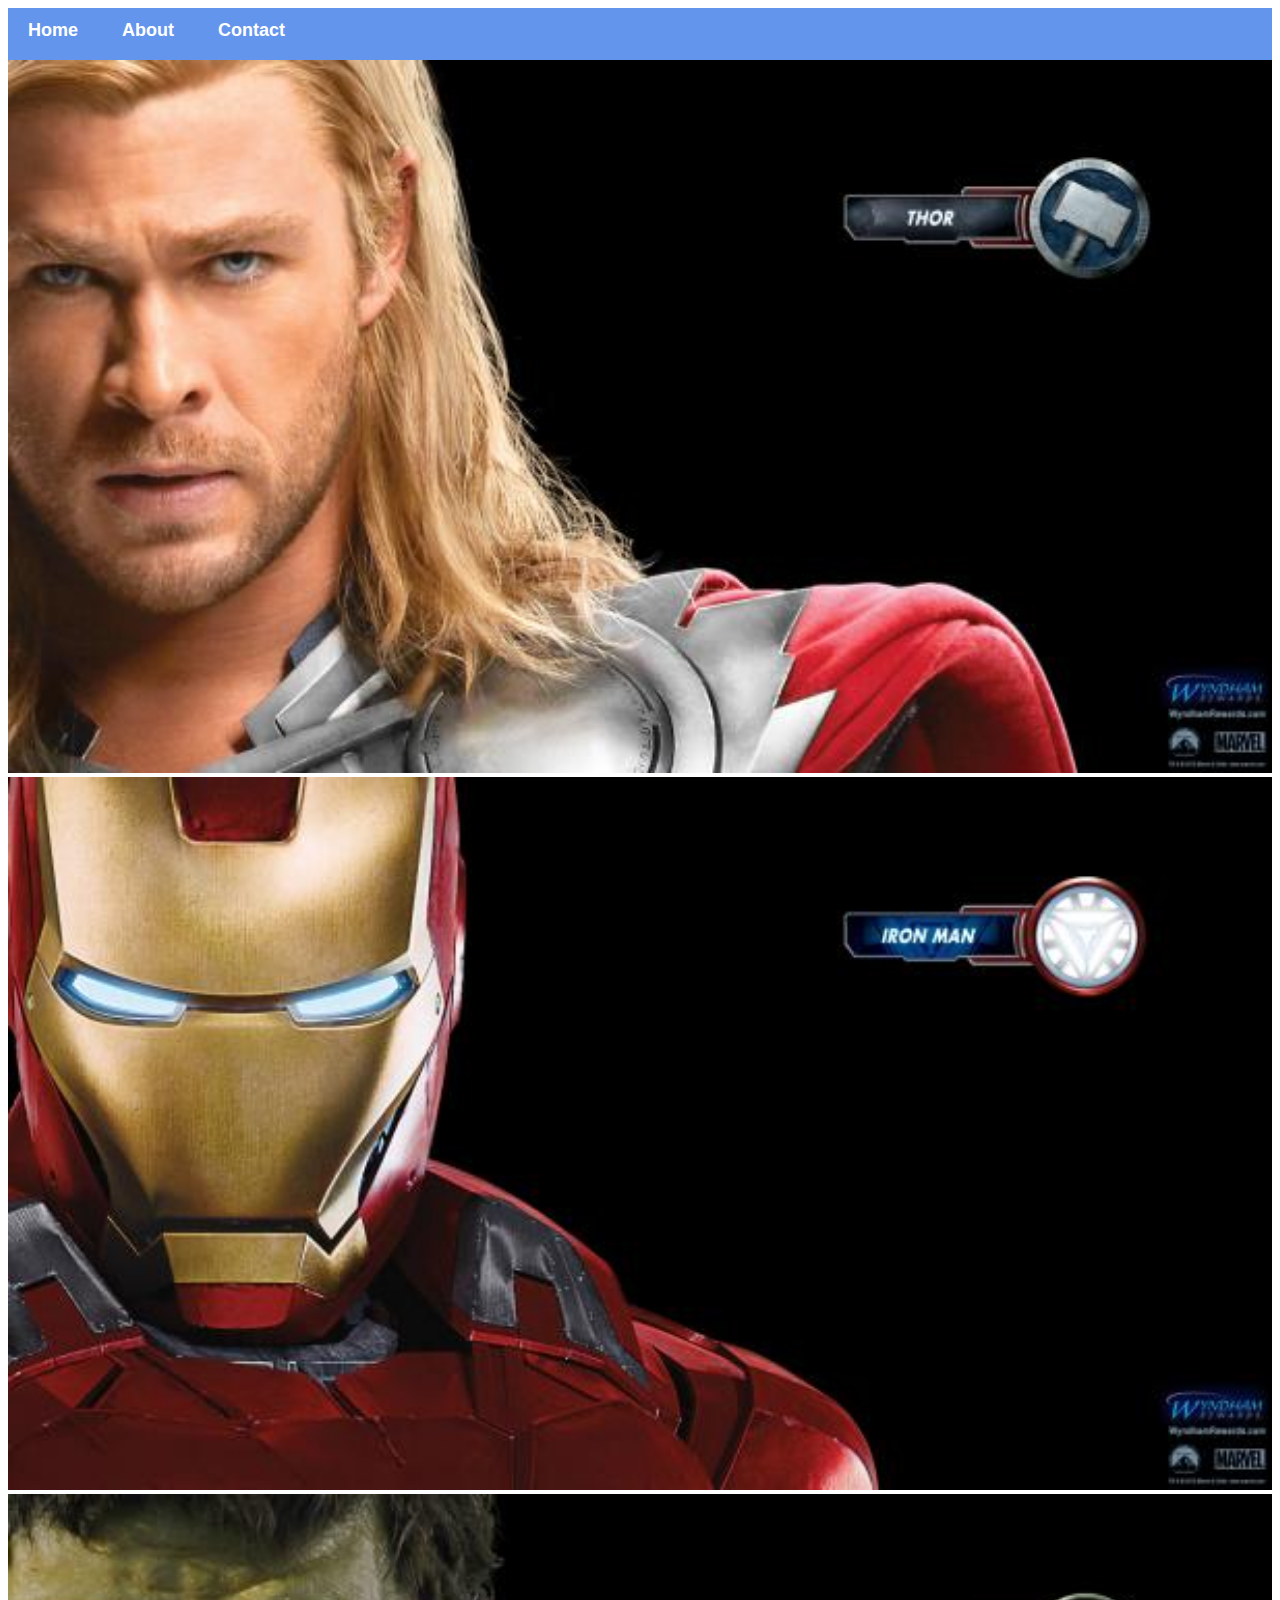
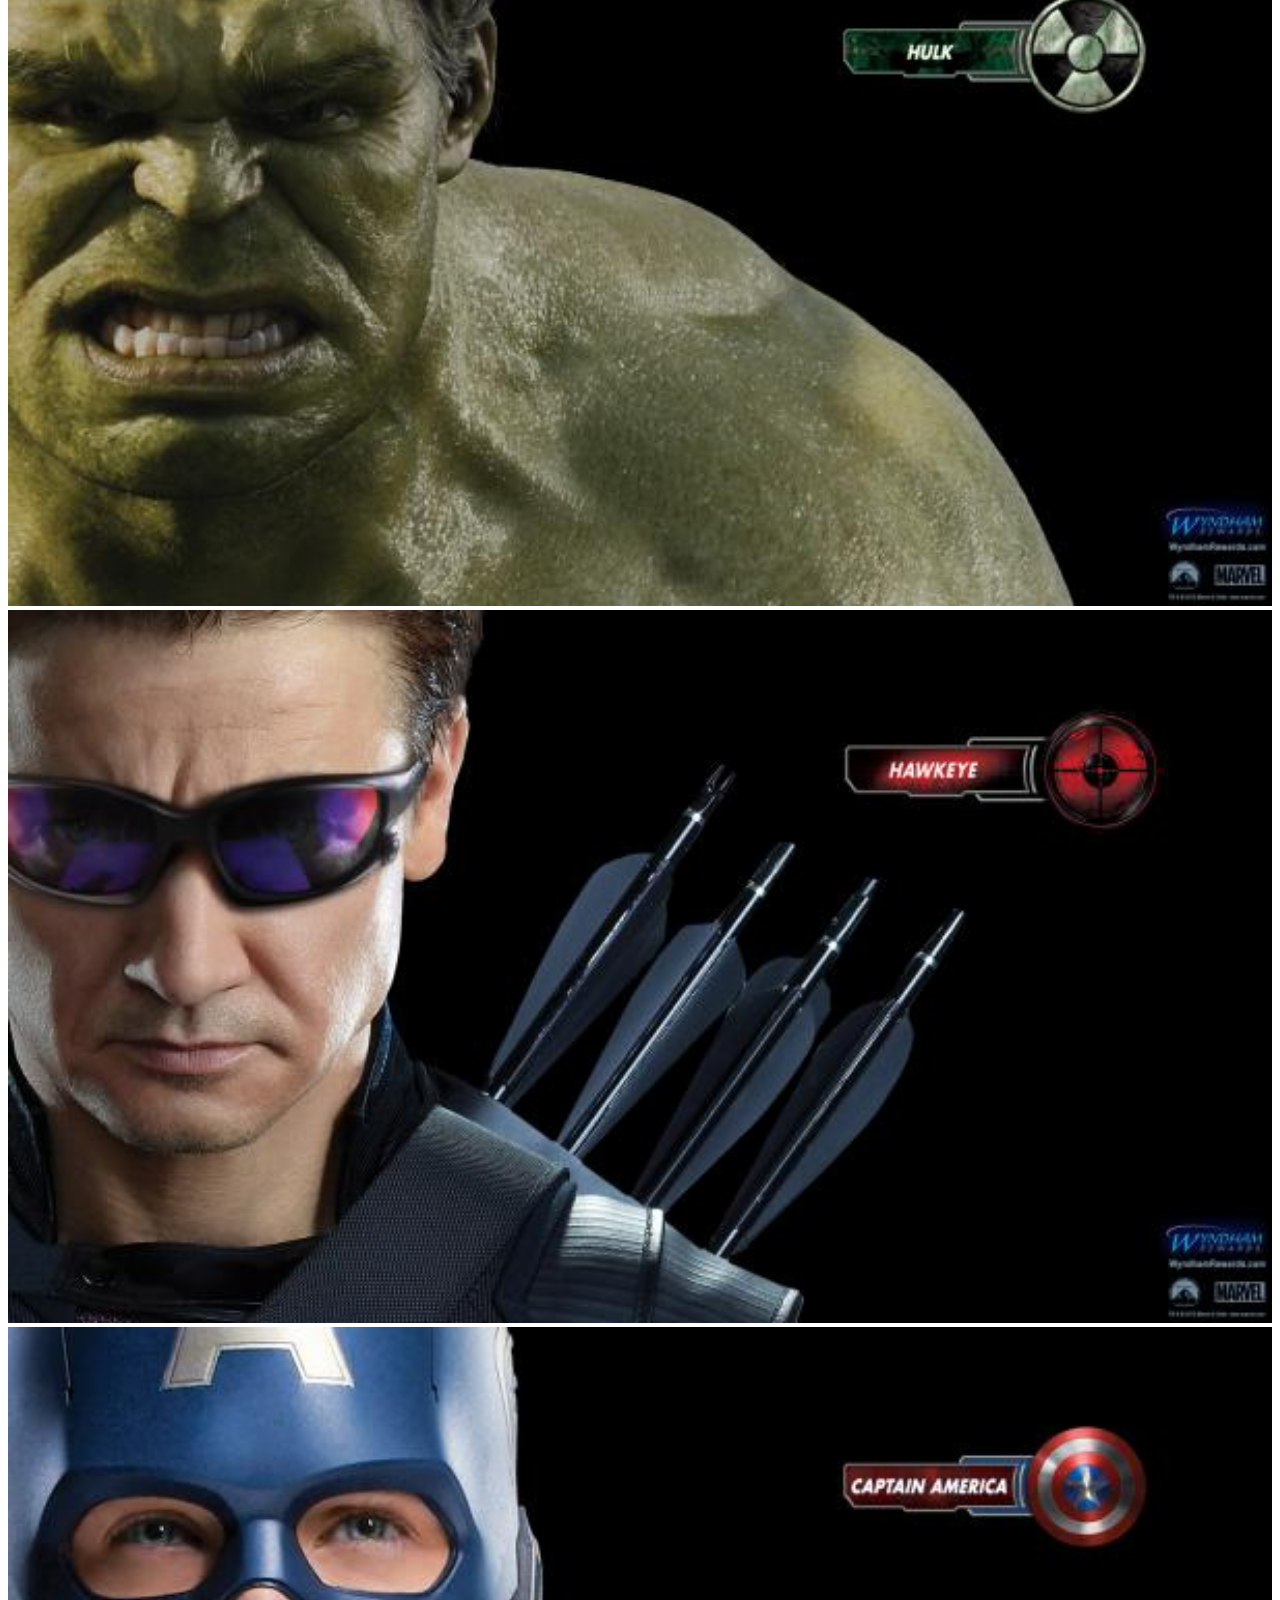
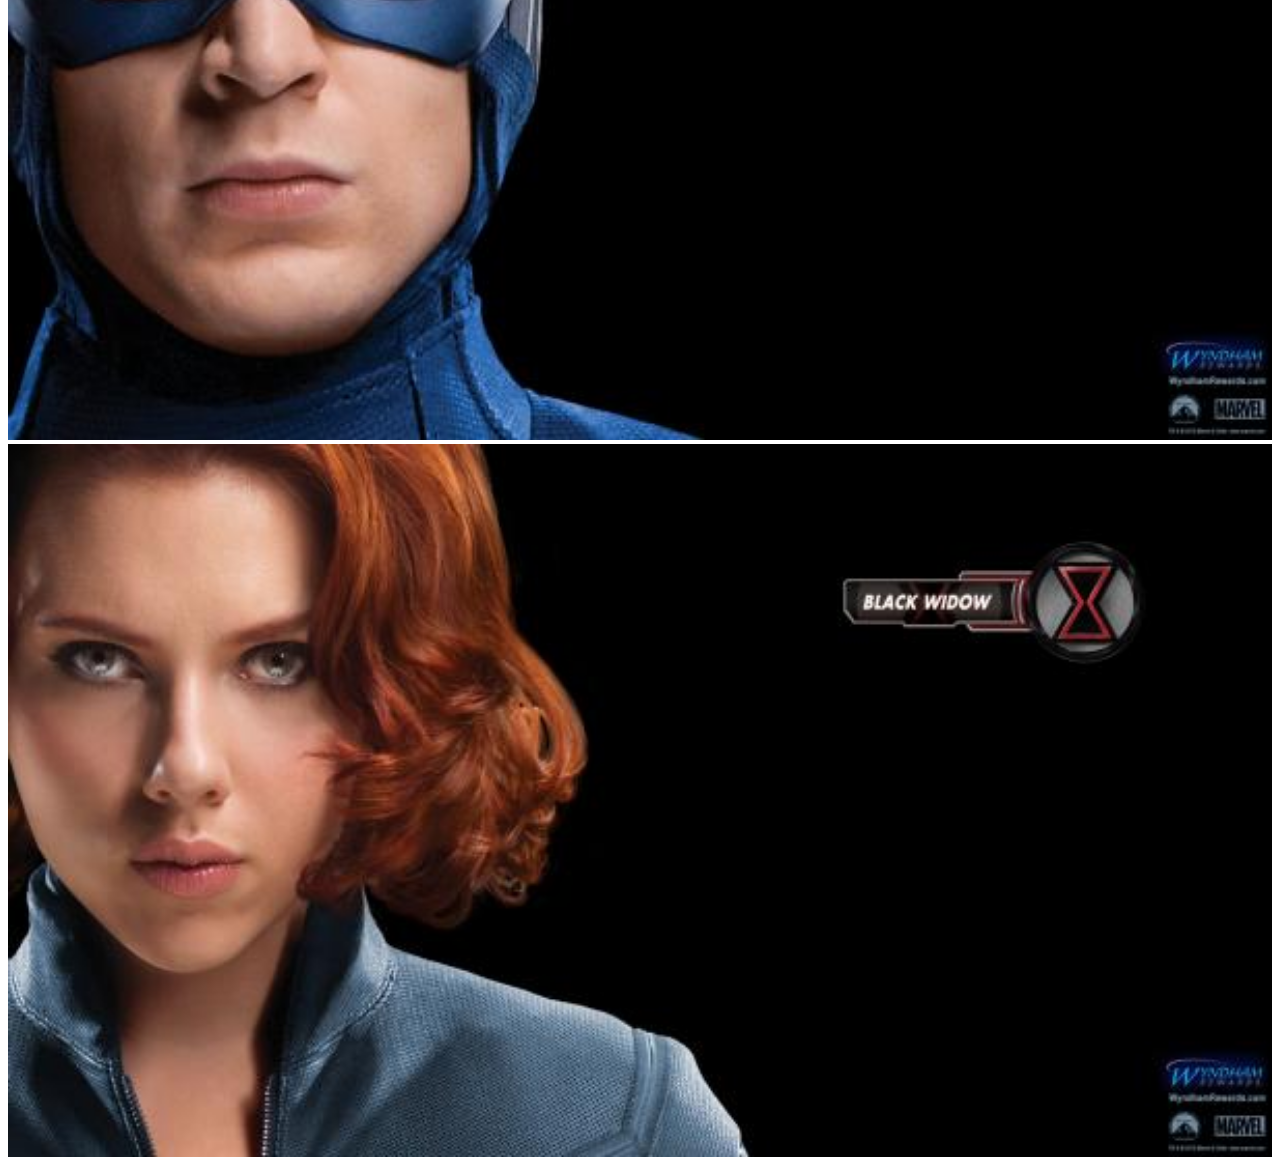
<file: index.html>
<!DOCTYPE html>
<html>
    <head>
        <link rel = "stylesheet" href = "style.css">
    </head>
        <body>
            <div id = "menu">
                <a href = "index.html">Home</a>
                <a href = "about.html">About</a>
                <a href = "contact.html">Contact</a>
            </div>
            <div  class = "gallery">
                <a href = "avenger-1.html"><img src = "images/avengers_01.jpg"/></a>
                <a href = "avenger-2.html"><img src = "images/avengers_02.jpg"/></a>
                <a href = "avenger-3.html"><img src = "images/avengers_03.jpg"/></a>
                <a href = "avenger-4.html"><img src = "images/avengers_04.jpg"/></a>
                <a href = "avenger-5.html"><img src = "images/avengers_05.jpg"/></a>
                <a href = "avenger-6.html"><img src = "images/avengers_06.jpg"/></a>
            </div>
        </body>
</html>
</file>
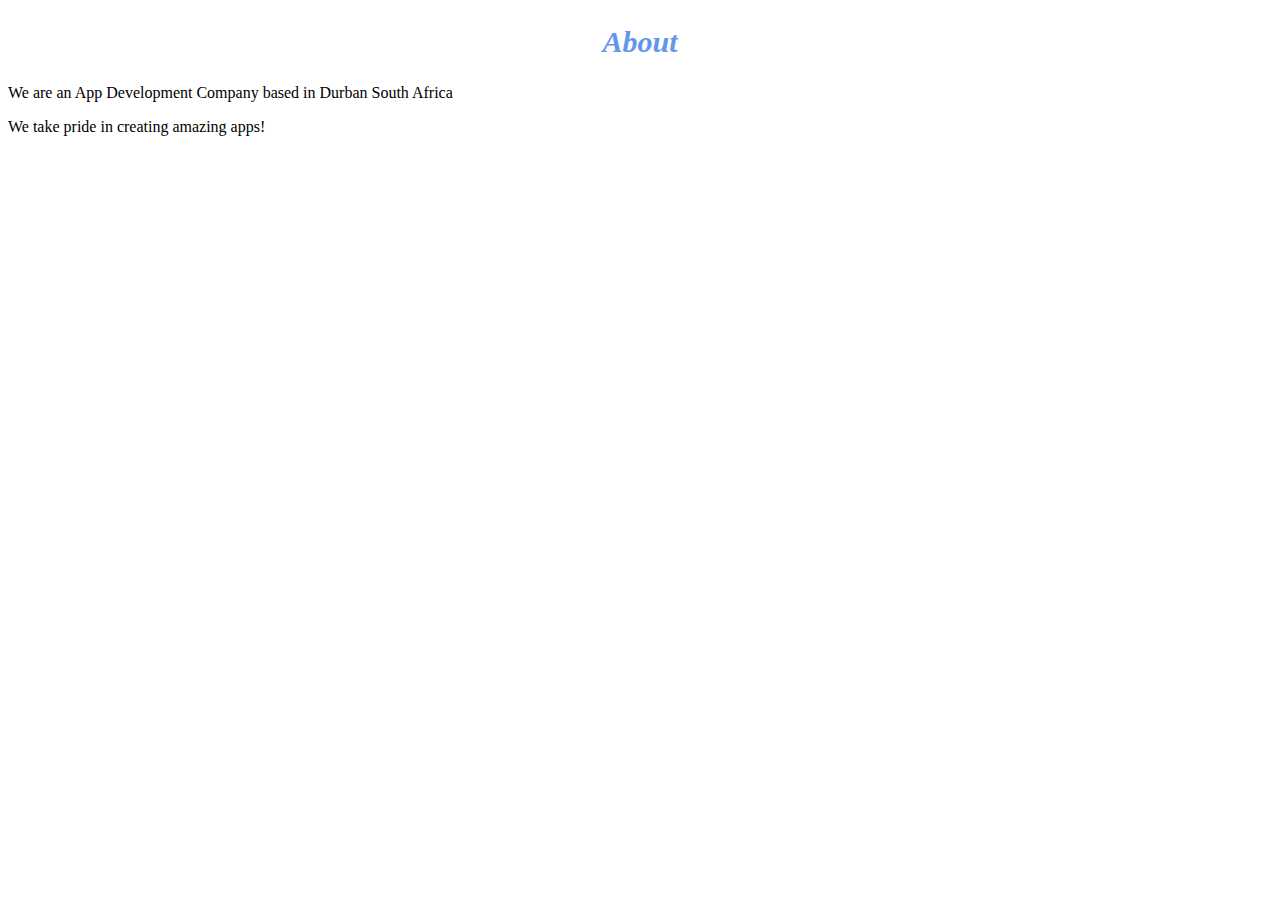
<file: about.html>
<!DOCTYPE html>
<html>
    <head>
        <link rel = "stylesheet" href = "style.css">
    </head>
        <body>
            <h2>About</h2>
            <p>We are an App Development Company based in Durban South Africa</p>
            <p>We take pride in creating amazing apps!</p>
        </body>
</html>
</file>
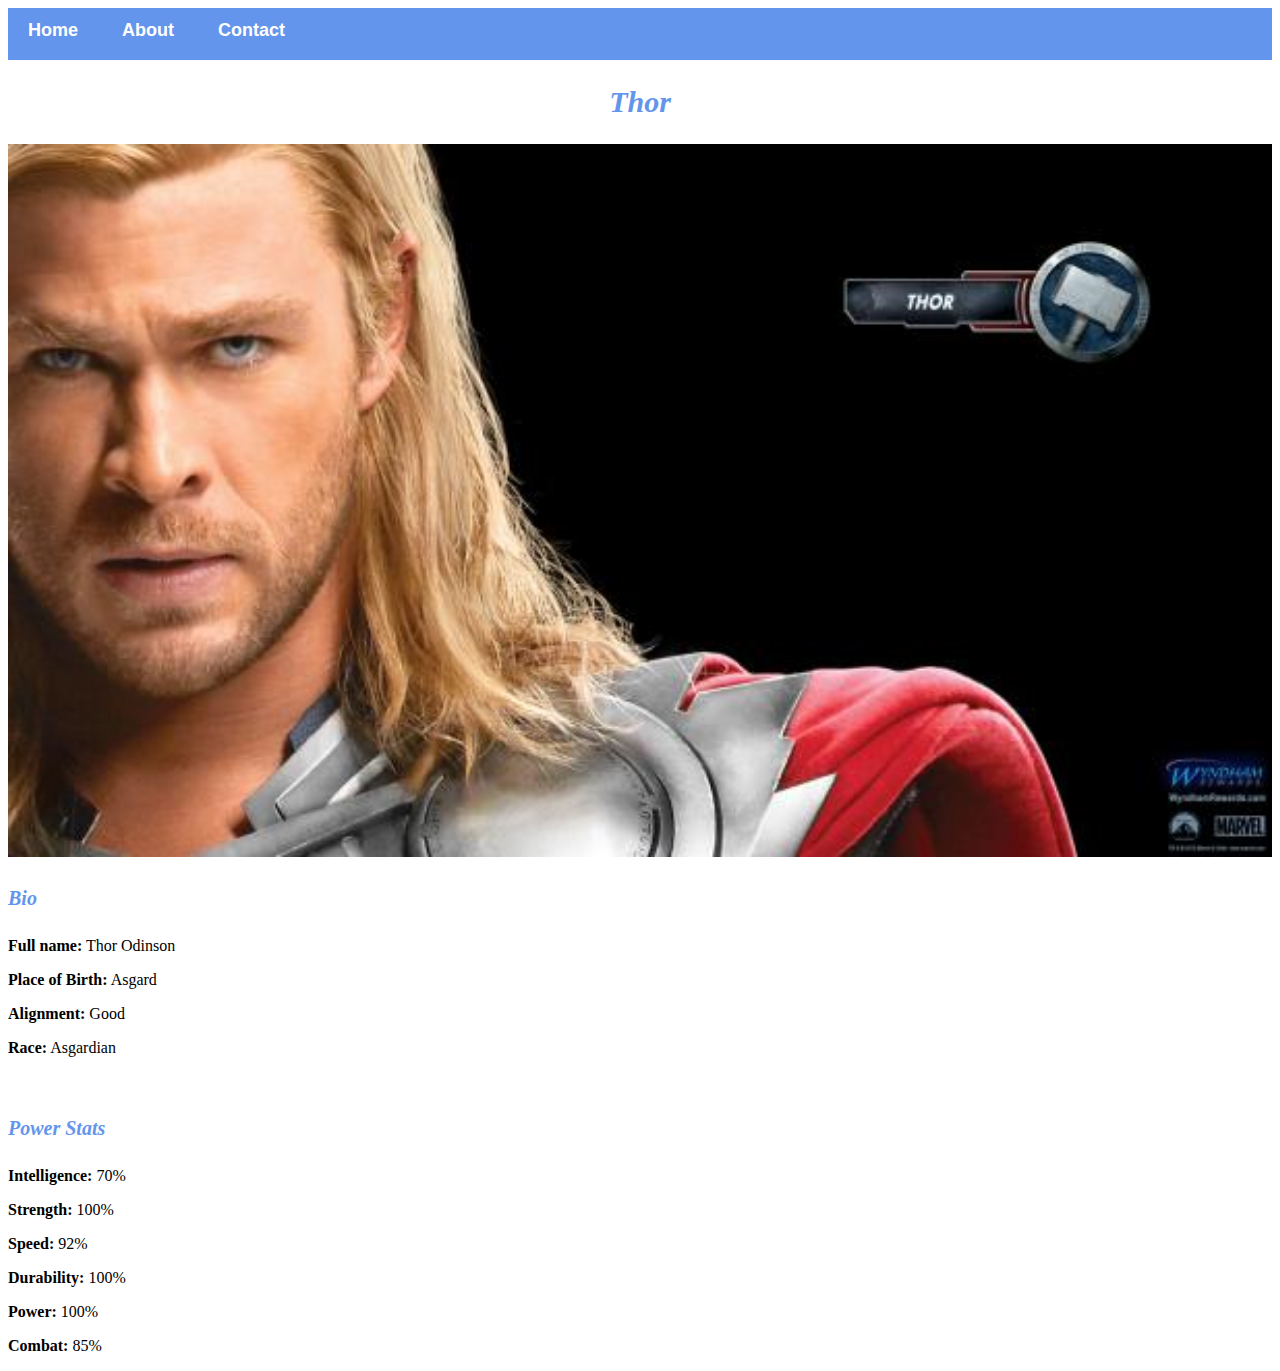
<file: avenger-1.html>
<!DOCTYPE html>
<html>
    <head>
        <link rel = "stylesheet" href = "style.css">
    </head>
        <body>
            <div id = "menu">
                <a href = "index.html">Home</a>
                <a href = "about.html">About</a>
                <a href = "contact.html">Contact</a>
            </div>
            <h2>Thor</h2>
            <div  class = "gallery">
                <img src = "images/avengers_01.jpg"/>
            </div>
            <h4>Bio</h4>
            <p><b>Full name:</b> Thor Odinson</p>
            <p><b>Place of Birth:</b> Asgard</p>
            <p><b>Alignment:</b> Good</p>
            <p><b>Race:</b> Asgardian</p>
            <br/>
            <h4>Power Stats</h4>
            <p><b>Intelligence:</b> 70%</p>
            <p><b>Strength:</b> 100%</p>
            <p><b>Speed:</b> 92%</p>
            <p><b>Durability:</b> 100%</p>
            <p><b>Power:</b> 100%</p>
            <p><b>Combat:</b> 85%</p>
        </body>
</html>
</file>
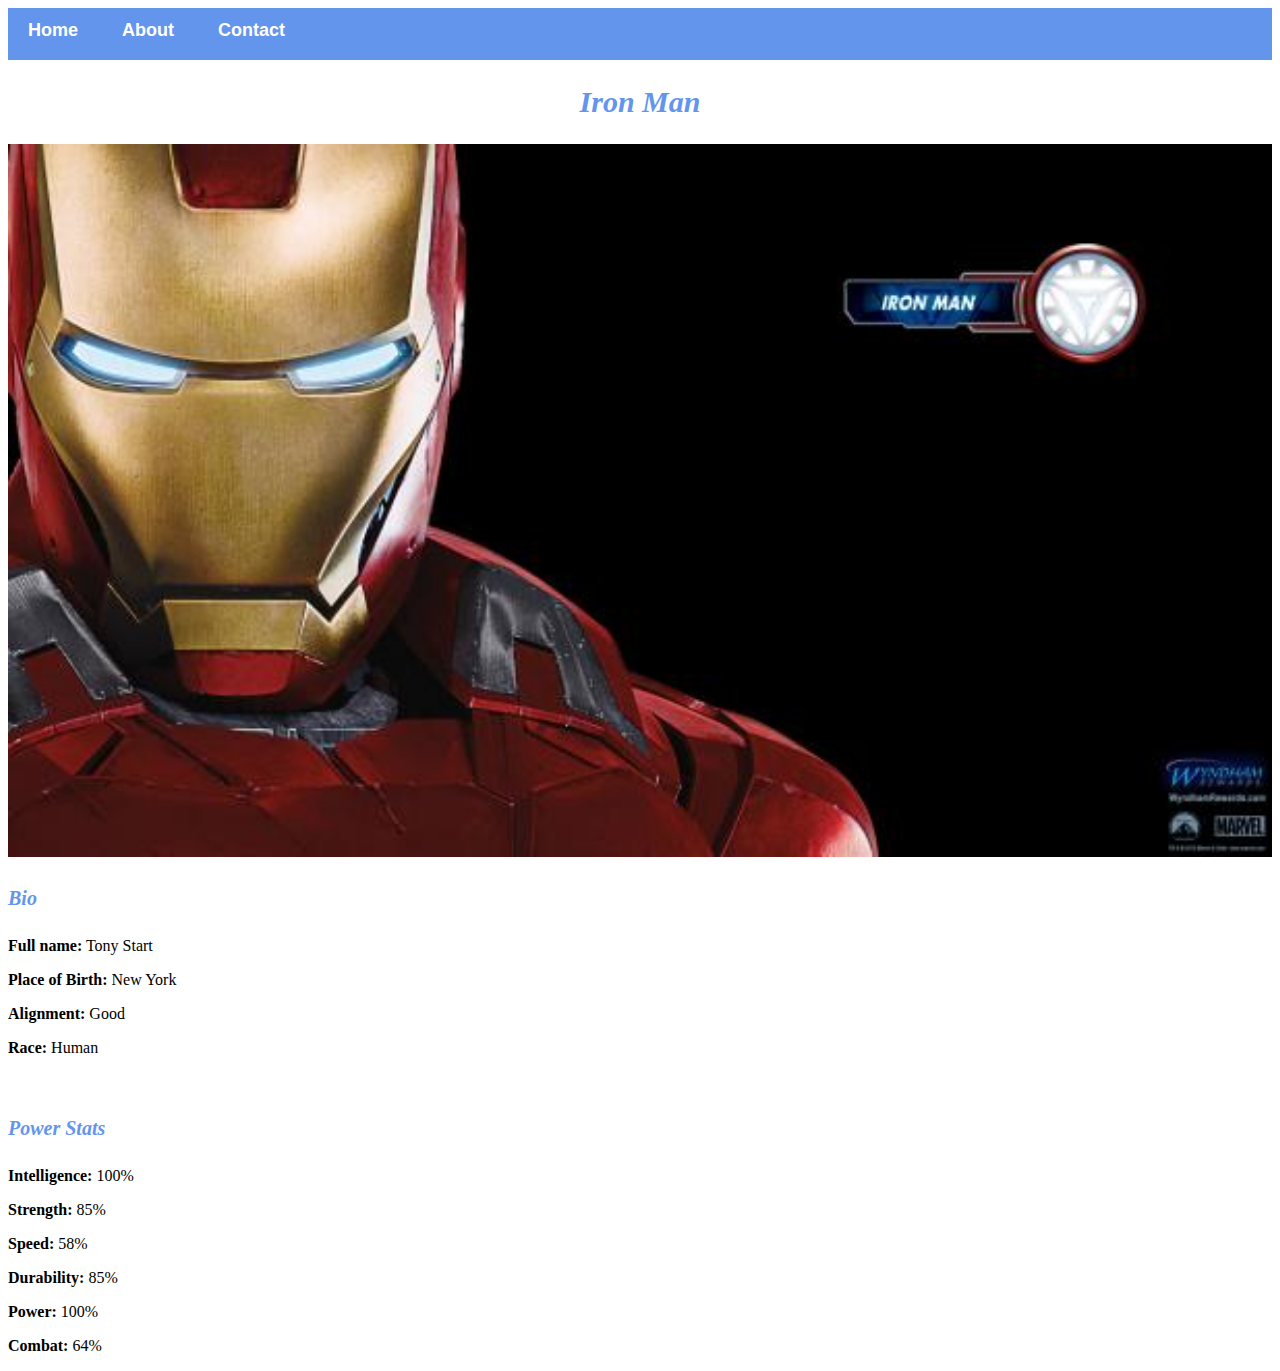
<file: avenger-2.html>
<!DOCTYPE html>
<html>
    <head>
        <link rel = "stylesheet" href = "style.css">
    </head>
        <body>
            <div id = "menu">
                <a href = "index.html">Home</a>
                <a href = "about.html">About</a>
                <a href = "contact.html">Contact</a>
            </div>
            <h2>Iron Man</h2>
            <div  class = "gallery">
                <img src = "images/avengers_02.jpg"/>
            </div>
            <h4>Bio</h4>
            <p><b>Full name:</b> Tony Start</p>
            <p><b>Place of Birth:</b> New York</p>
            <p><b>Alignment:</b> Good</p>
            <p><b>Race:</b> Human</p>
            <br/>
            <h4>Power Stats</h4>
            <p><b>Intelligence:</b> 100%</p>
            <p><b>Strength:</b> 85%</p>
            <p><b>Speed:</b> 58%</p>
            <p><b>Durability:</b> 85%</p>
            <p><b>Power:</b> 100%</p>
            <p><b>Combat:</b> 64%</p>
        </body>
</html>
</file>
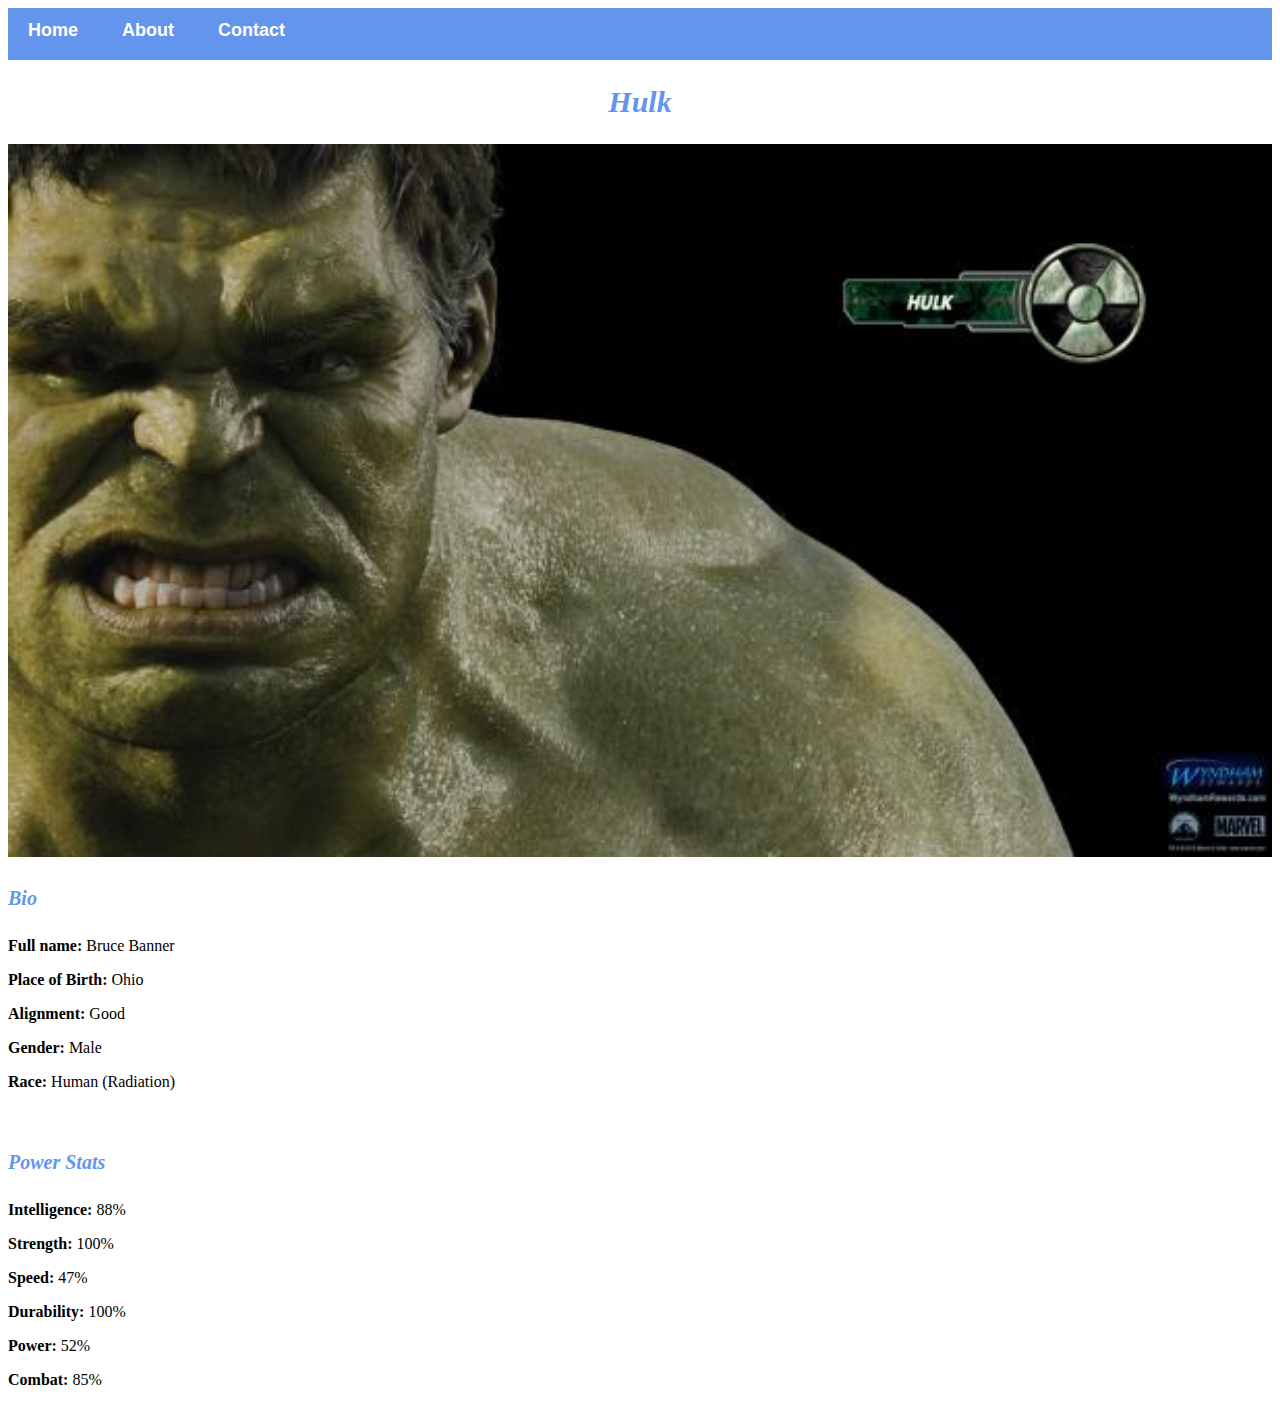
<file: avenger-3.html>
<!DOCTYPE html>
<html>
    <head>
        <link rel = "stylesheet" href = "style.css">
    </head>
        <body>
            <div id = "menu">
                <a href = "index.html">Home</a>
                <a href = "about.html">About</a>
                <a href = "contact.html">Contact</a>
            </div>
            <h2>Hulk</h2>
            <div  class = "gallery">
                <img src = "images/avengers_03.jpg"/>
            </div>
            <h4>Bio</h4>
            <p><b>Full name:</b> Bruce Banner</p>
            <p><b>Place of Birth:</b> Ohio</p>
            <p><b>Alignment:</b> Good</p>
            <p><b>Gender:</b> Male</p>
            <p><b>Race:</b> Human (Radiation)</p>
            <br/>
            <h4>Power Stats</h4>
            <p><b>Intelligence:</b> 88%</p>
            <p><b>Strength:</b> 100%</p>
            <p><b>Speed:</b> 47%</p>
            <p><b>Durability:</b> 100%</p>
            <p><b>Power:</b> 52%</p>
            <p><b>Combat:</b> 85%</p>
        </body>
</html>
</file>
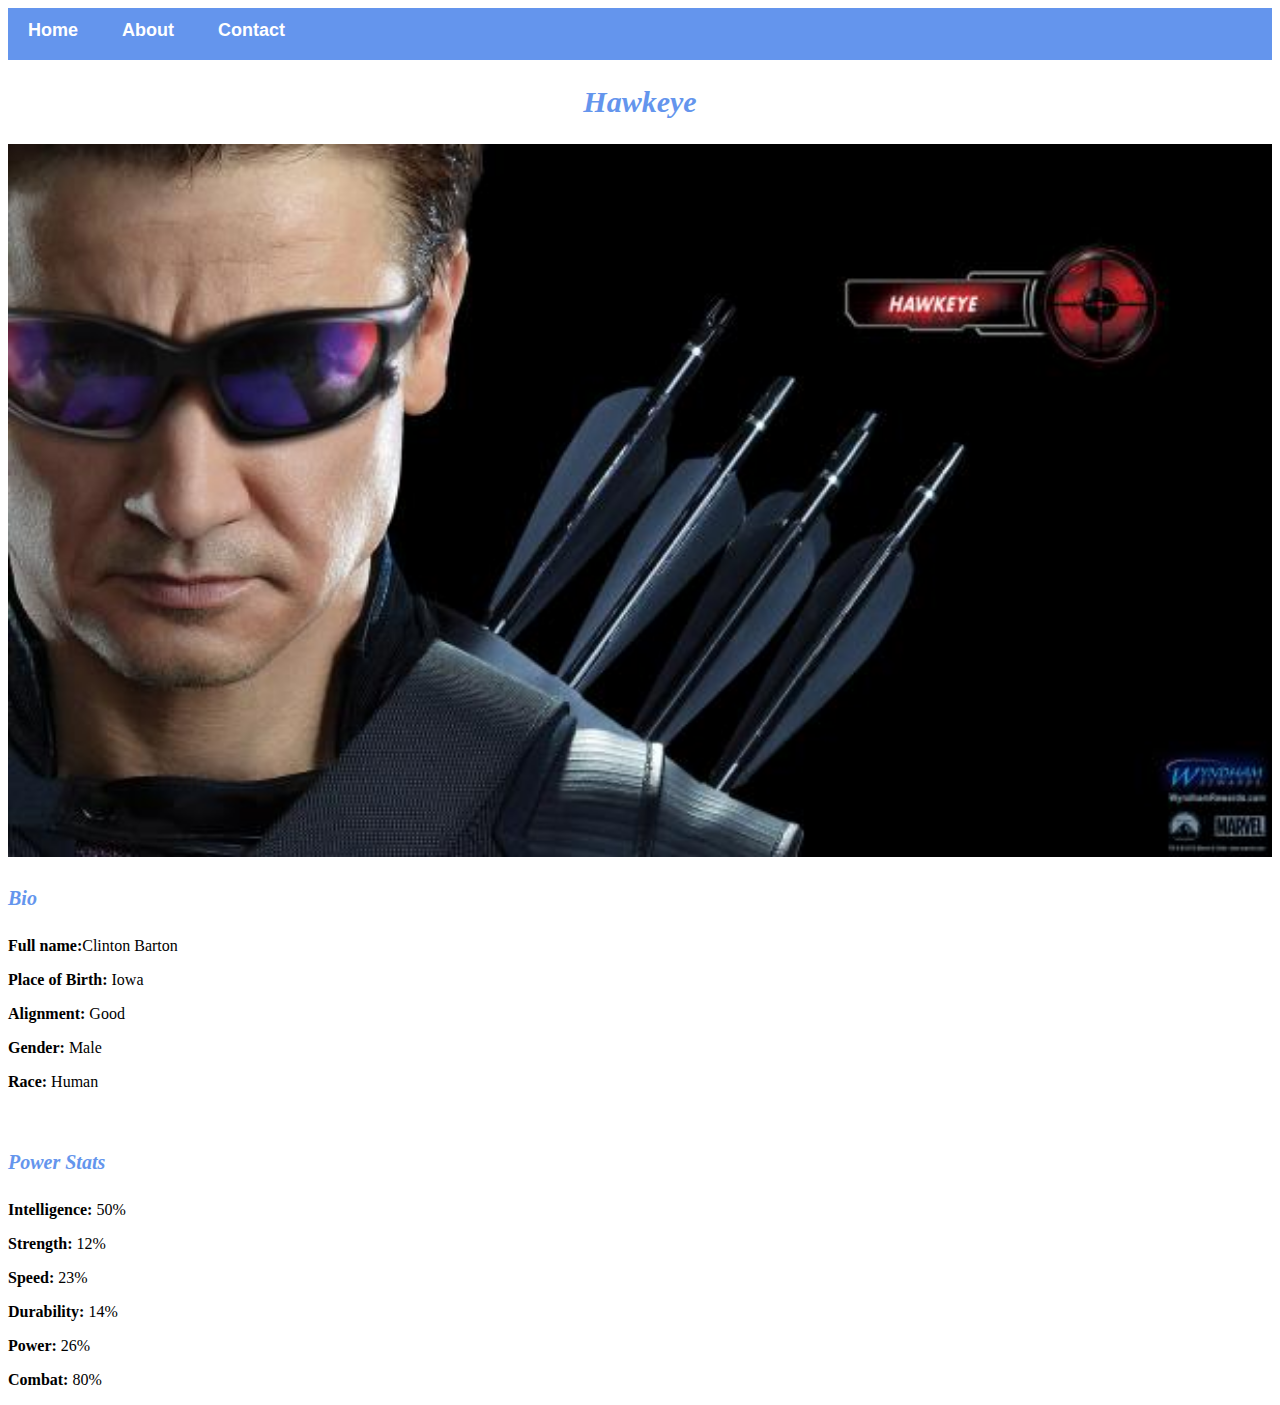
<file: avenger-4.html>
<!DOCTYPE html>
<html>
    <head>
        <link rel = "stylesheet" href = "style.css">
    </head>
        <body>
            <div id = "menu">
                <a href = "index.html">Home</a>
                <a href = "about.html">About</a>
                <a href = "contact.html">Contact</a>
            </div>
            <h2>Hawkeye</h2>
            <div  class = "gallery">
                <img src = "images/avengers_04.jpg"/>
            </div>
            <h4>Bio</h4>
            <p><b>Full name:</b>Clinton Barton</p>
            <p><b>Place of Birth:</b> Iowa</p>
            <p><b>Alignment:</b> Good</p>
            <p><b>Gender:</b> Male</p>
            <p><b>Race:</b> Human</p>
            <br/>
            <h4>Power Stats</h4>
            <p><b>Intelligence:</b> 50%</p>
            <p><b>Strength:</b> 12%</p>
            <p><b>Speed:</b> 23%</p>
            <p><b>Durability:</b> 14%</p>
            <p><b>Power:</b> 26%</p>
            <p><b>Combat:</b> 80%</p>
        </body>
</html>
</file>
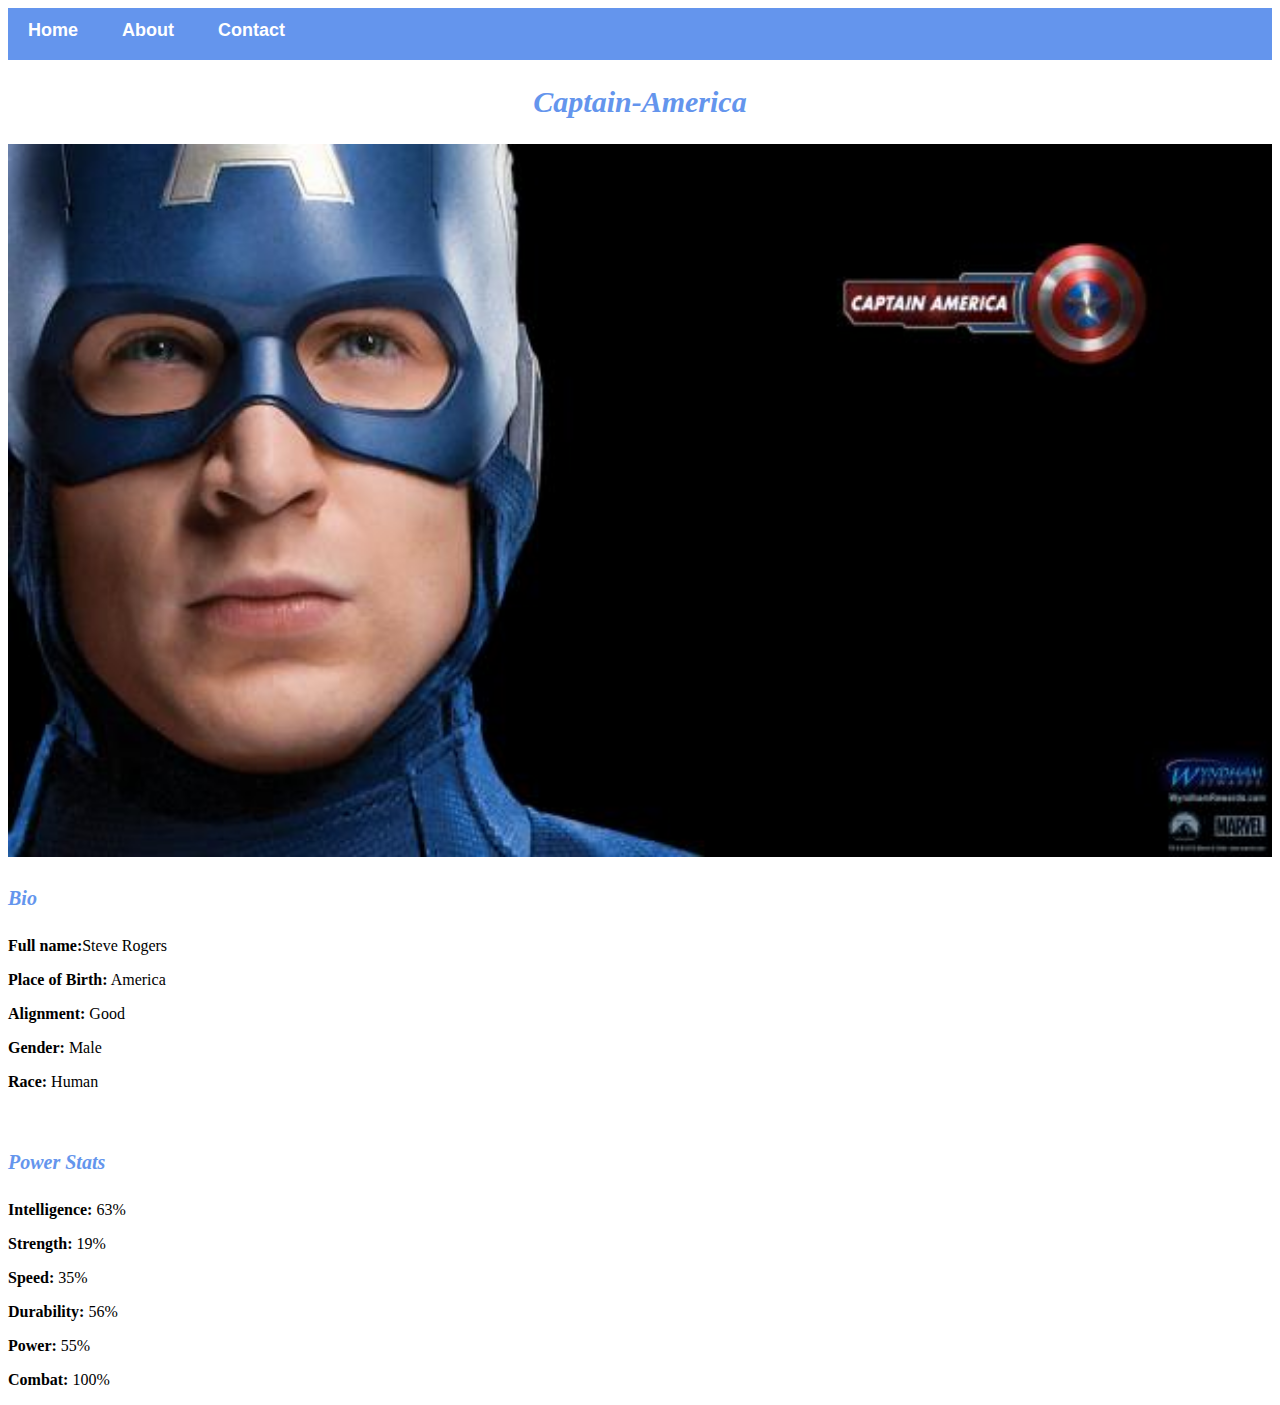
<file: avenger-5.html>
<!DOCTYPE html>
<html>
    <head>
        <link rel = "stylesheet" href = "style.css">
    </head>
        <body>
            <div id = "menu">
                <a href = "index.html">Home</a>
                <a href = "about.html">About</a>
                <a href = "contact.html">Contact</a>
            </div>
            <h2>Captain-America</h2>
            <div  class = "gallery">
                <img src = "images/avengers_05.jpg"/>
            </div>
            <h4>Bio</h4>
            <p><b>Full name:</b>Steve Rogers</p>
            <p><b>Place of Birth:</b> America</p>
            <p><b>Alignment:</b> Good</p>
            <p><b>Gender:</b> Male</p>
            <p><b>Race:</b> Human</p>
            <br/>
            <h4>Power Stats</h4>
            <p><b>Intelligence:</b> 63%</p>
            <p><b>Strength:</b> 19%</p>
            <p><b>Speed:</b> 35%</p>
            <p><b>Durability:</b> 56%</p>
            <p><b>Power:</b> 55%</p>
            <p><b>Combat:</b> 100%</p>
        </body>
</html>
</file>
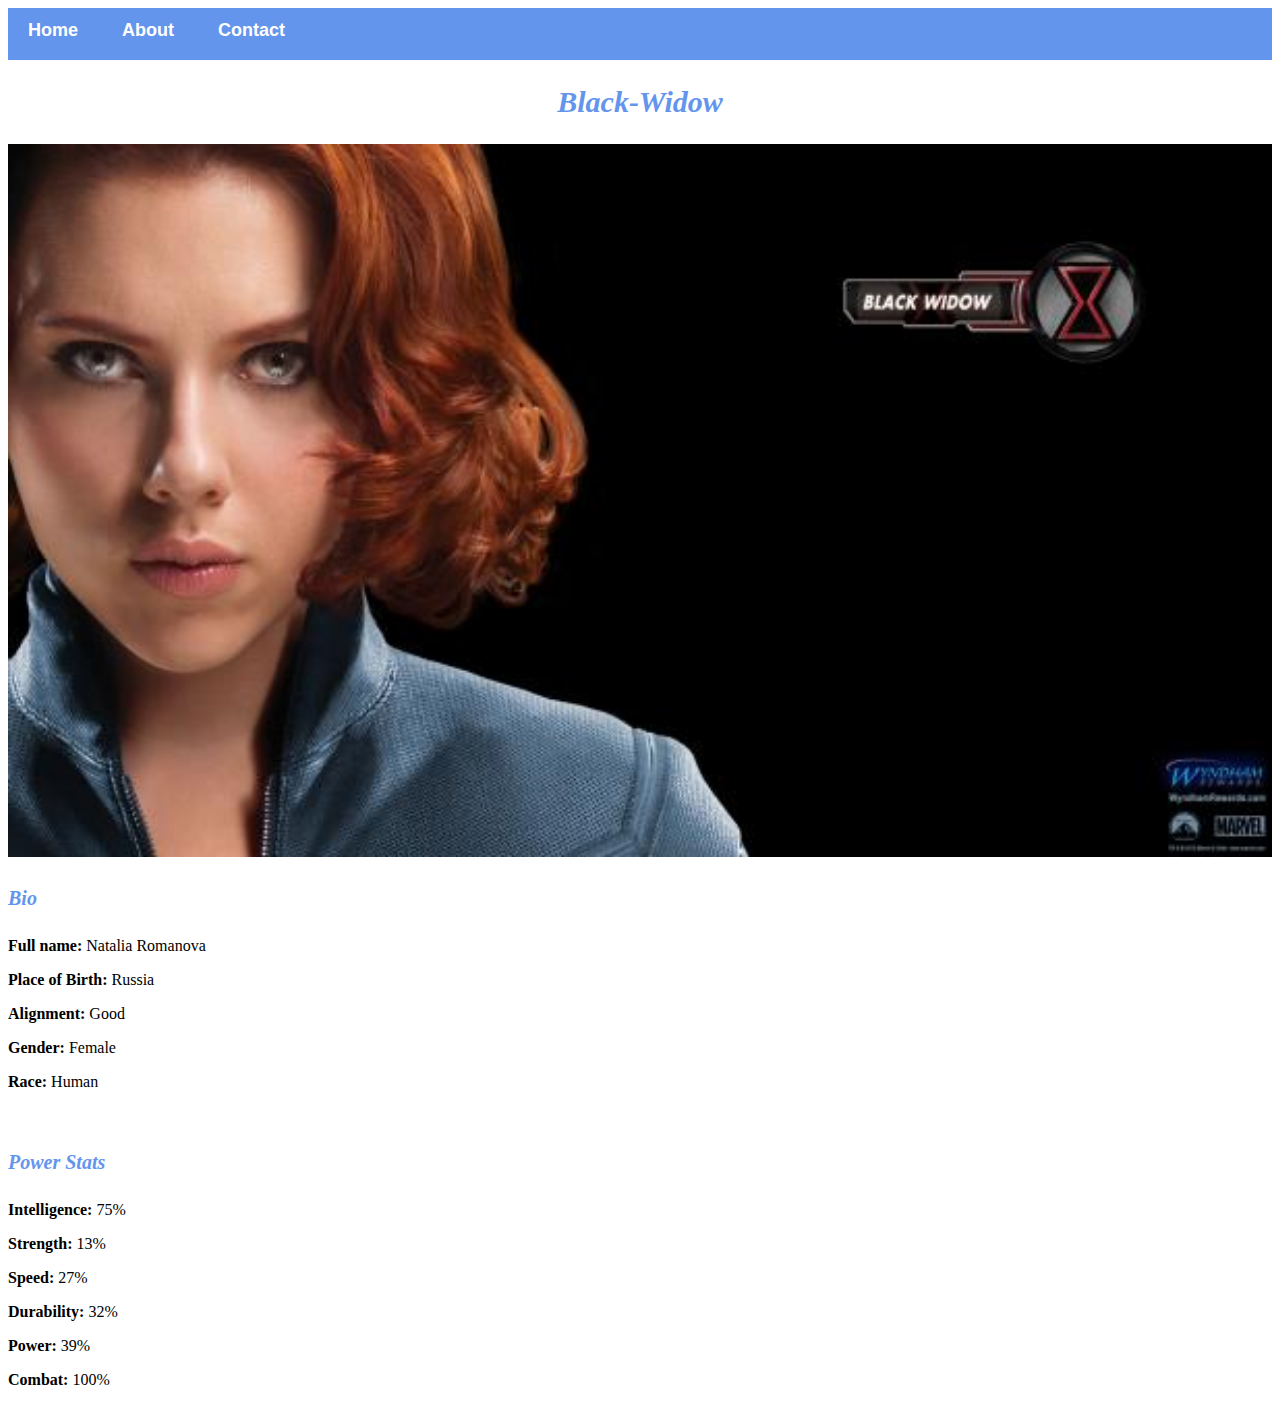
<file: avenger-6.html>
<!DOCTYPE html>
<html>
    <head>
        <link rel = "stylesheet" href = "style.css">
    </head>
        <body>
            <div id = "menu">
                <a href = "index.html">Home</a>
                <a href = "about.html">About</a>
                <a href = "contact.html">Contact</a>
            </div>
            <h2>Black-Widow</h2>
            <div  class = "gallery">
                <img src = "images/avengers_06.jpg"/>
            </div>
            <h4>Bio</h4>
            <p><b>Full name:</b> Natalia Romanova</p>
            <p><b>Place of Birth:</b> Russia</p>
            <p><b>Alignment:</b> Good</p>
            <p><b>Gender:</b> Female</p>
            <p><b>Race:</b> Human</p>
            <br/>
            <h4>Power Stats</h4>
            <p><b>Intelligence:</b> 75%</p>
            <p><b>Strength:</b> 13%</p>
            <p><b>Speed:</b> 27%</p>
            <p><b>Durability:</b> 32%</p>
            <p><b>Power:</b> 39%</p>
            <p><b>Combat:</b> 100%</p>
        </body>
</html>
</file>
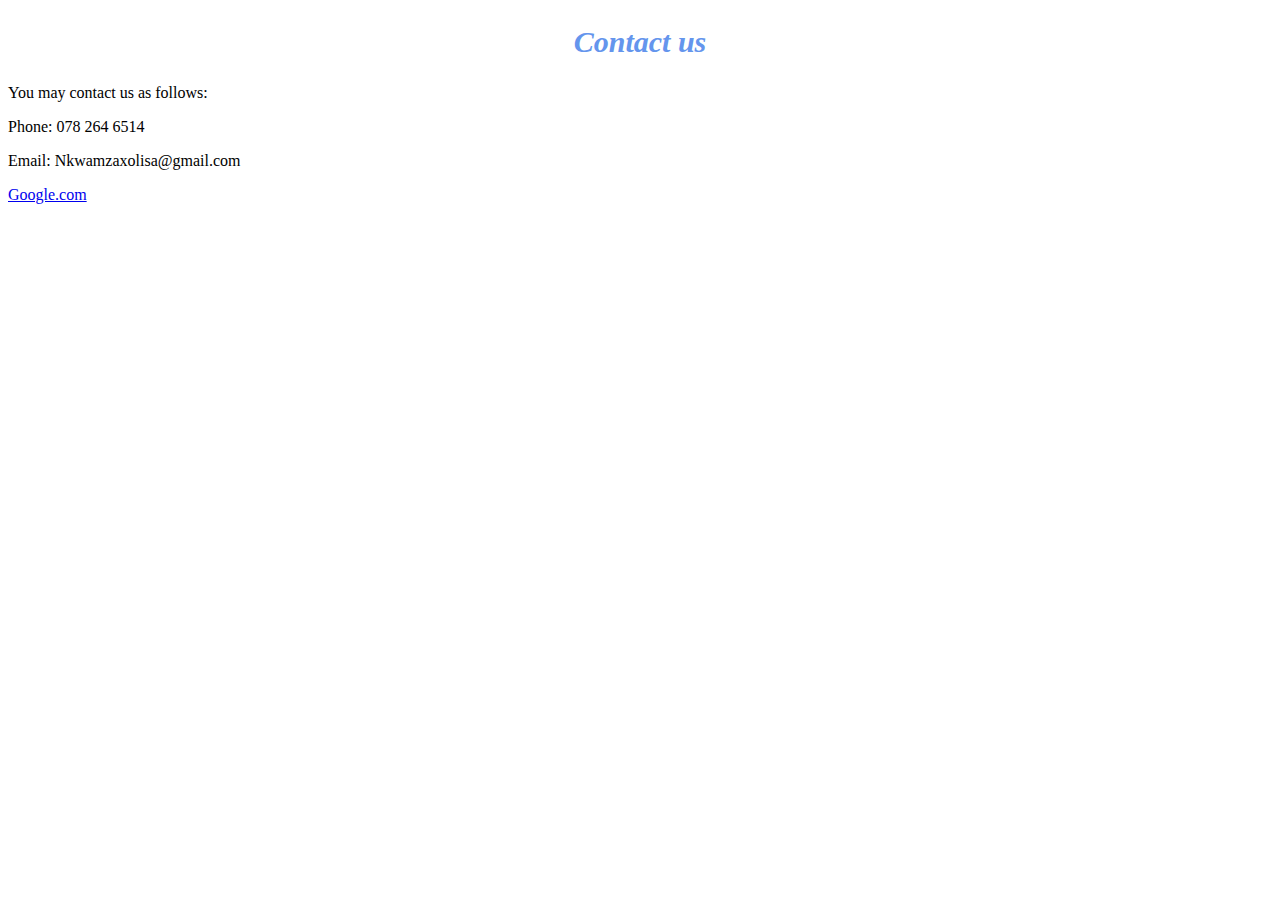
<file: contact.html>
<!DOCTYPE html>
<html>
    <head>
        <link rel = "stylesheet" href = "style.css">
    </head>
        <body>
            <h2>Contact us</h2>
            <p>You may contact us as follows:</p>
            <p>Phone: 078 264 6514</p>
            <p>Email: Nkwamzaxolisa@gmail.com</p>
            <a href = "https://www.google.com"><p>Google.com</p></a>
        </body>
</html>
</file>
<file: style.css>
.gallery img{
    width: 100%;
}

h2{
    color: cornflowerblue;
    font-size: 30px;
    text-align: center;
    color: cornflowerblue;
    font-style: italic;
}

h4{
    font-family: impact, fantasy;
    font-size: 20px;
    color: cornflowerblue;
    font-style: italic;
}

#menu{
    width: 100%;
    height: 40px;
    background: cornflowerblue;
    padding-top: 12px;
}

#menu a{
    color: #ffffff;
    font-family: helvetica, sans-serif;
    font-size: 18px;
    text-decoration: none;
    font-weight: 800;
    padding-left: 20px;
    padding-right: 20px;
}

#menu a:hover{
    color: #5077bd;
}
</file>
